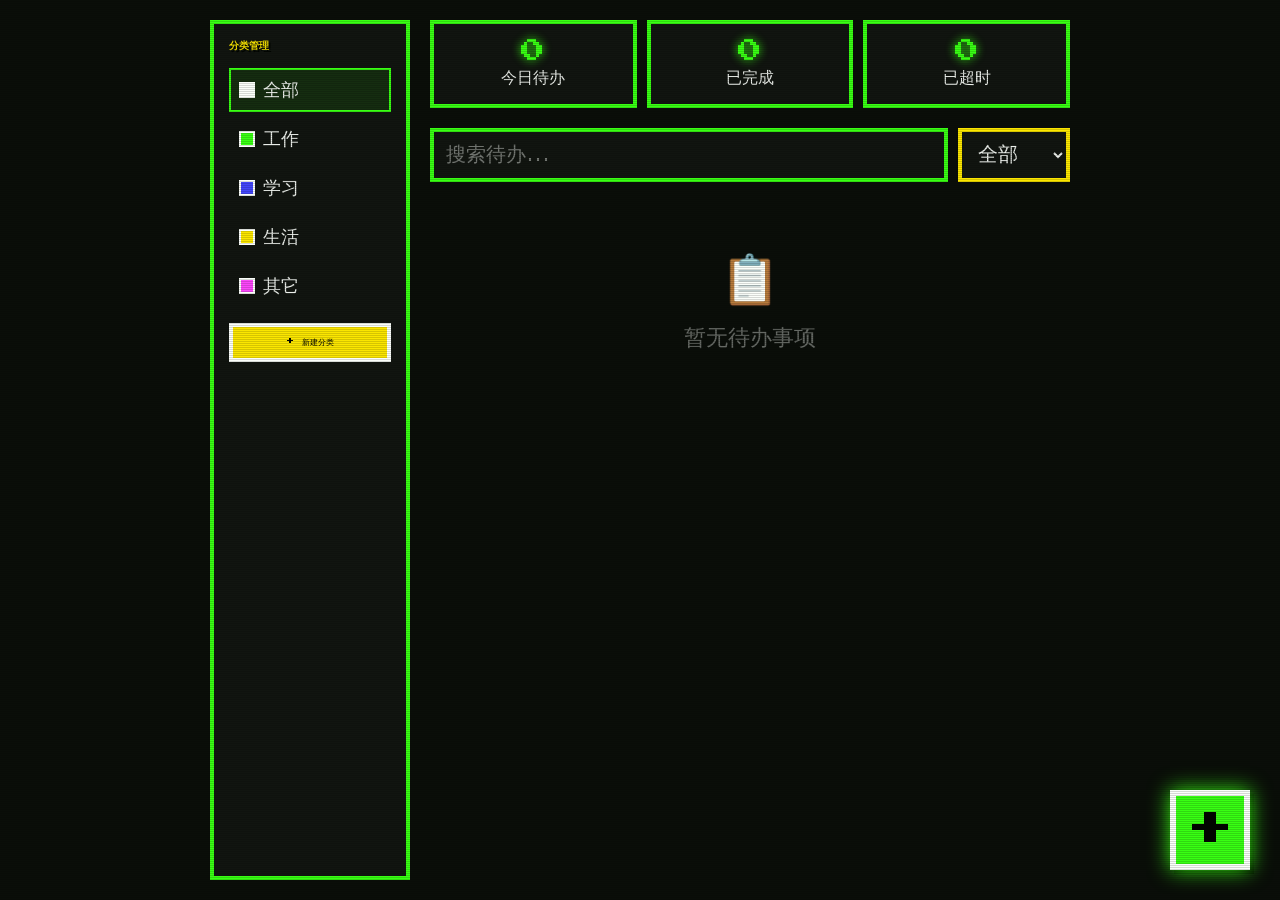
<file: index.html>
<!DOCTYPE html>
<html lang="zh-CN">
<head>
    <meta charset="UTF-8">
    <meta name="viewport" content="width=device-width, initial-scale=1.0">
    <title>像素待办清单</title>
    <link href="https://fonts.googleapis.com/css2?family=Press+Start+2P&family=VT323&display=swap" rel="stylesheet">
    <style>
        :root {
            --neon-green: #39FF14;
            --dark-black: #0a0a0a;
            --bright-yellow: #FFE600;
            --pixel-white: #f0f0f0;
            --pixel-red: #FF4444;
            --pixel-blue: #4444FF;
            --pixel-purple: #FF44FF;
            --pixel-cyan: #44FFFF;
            --pixel-orange: #FF8844;
        }

        * {
            margin: 0;
            padding: 0;
            box-sizing: border-box;
        }

        body {
            font-family: 'VT323', monospace;
            background: var(--dark-black);
            color: var(--pixel-white);
            min-height: 100vh;
            overflow-x: hidden;
            position: relative;
        }

        /* CRT Scanline Effect */
        body::before {
            content: '';
            position: fixed;
            top: 0;
            left: 0;
            width: 100%;
            height: 100%;
            background: repeating-linear-gradient(
                0deg,
                rgba(0, 0, 0, 0.15),
                rgba(0, 0, 0, 0.15) 1px,
                transparent 1px,
                transparent 2px
            );
            pointer-events: none;
            z-index: 9999;
        }

        /* CRT Flicker */
        body::after {
            content: '';
            position: fixed;
            top: 0;
            left: 0;
            width: 100%;
            height: 100%;
            background: rgba(57, 255, 20, 0.02);
            pointer-events: none;
            z-index: 9998;
            animation: flicker 0.15s infinite;
        }

        @keyframes flicker {
            0%, 100% { opacity: 1; }
            50% { opacity: 0.98; }
        }

        .container {
            max-width: 900px;
            margin: 0 auto;
            padding: 20px;
            display: grid;
            grid-template-columns: 200px 1fr;
            gap: 20px;
            min-height: 100vh;
        }

        /* Sidebar */
        .sidebar {
            background: #111;
            border: 4px solid var(--neon-green);
            padding: 15px;
            image-rendering: pixelated;
        }

        .sidebar h2 {
            font-family: 'Press Start 2P', cursive;
            font-size: 10px;
            color: var(--bright-yellow);
            margin-bottom: 15px;
            text-shadow: 2px 2px 0 #000;
        }

        .category-list {
            list-style: none;
        }

        .category-item {
            display: flex;
            align-items: center;
            padding: 8px;
            margin-bottom: 5px;
            cursor: pointer;
            border: 2px solid transparent;
            transition: all 0.1s;
        }

        .category-item:hover, .category-item.active {
            border-color: var(--neon-green);
            background: rgba(57, 255, 20, 0.1);
        }

        .category-color {
            width: 16px;
            height: 16px;
            margin-right: 8px;
            border: 2px solid #fff;
        }

        .category-name {
            flex: 1;
            font-size: 18px;
        }

        .category-delete {
            color: var(--pixel-red);
            cursor: pointer;
            font-size: 16px;
            display: none;
        }

        .category-item:hover .category-delete {
            display: block;
        }

        .add-category-btn {
            width: 100%;
            padding: 10px;
            margin-top: 10px;
            font-family: 'Press Start 2P', cursive;
            font-size: 8px;
            background: var(--bright-yellow);
            color: #000;
            border: 4px solid #fff;
            cursor: pointer;
            transition: all 0.1s;
        }

        .add-category-btn:hover {
            background: #fff;
            border-color: var(--bright-yellow);
        }

        /* Main Content */
        .main-content {
            display: flex;
            flex-direction: column;
            gap: 20px;
        }

        /* Stats Panel */
        .stats-panel {
            display: grid;
            grid-template-columns: repeat(3, 1fr);
            gap: 10px;
        }

        .stat-box {
            background: #111;
            border: 4px solid var(--neon-green);
            padding: 15px;
            text-align: center;
        }

        .stat-number {
            font-family: 'Press Start 2P', cursive;
            font-size: 24px;
            color: var(--neon-green);
            text-shadow: 0 0 10px var(--neon-green);
        }

        .stat-label {
            font-size: 16px;
            color: var(--pixel-white);
            margin-top: 5px;
        }

        /* Search & Filter */
        .search-filter {
            display: flex;
            gap: 10px;
        }

        .search-input {
            flex: 1;
            padding: 12px;
            font-family: 'VT323', monospace;
            font-size: 20px;
            background: #111;
            border: 4px solid var(--neon-green);
            color: var(--pixel-white);
            outline: none;
        }

        .search-input:focus {
            box-shadow: 0 0 15px var(--neon-green);
        }

        .filter-select {
            padding: 12px;
            font-family: 'VT323', monospace;
            font-size: 20px;
            background: #111;
            border: 4px solid var(--bright-yellow);
            color: var(--pixel-white);
            cursor: pointer;
        }

        /* Todo List */
        .todo-list {
            flex: 1;
            display: flex;
            flex-direction: column;
            gap: 10px;
        }

        .todo-item {
            background: #111;
            border: 4px solid var(--neon-green);
            padding: 15px;
            display: grid;
            grid-template-columns: 30px 1fr auto;
            gap: 15px;
            align-items: center;
            cursor: grab;
            transition: all 0.1s;
            position: relative;
        }

        .todo-item:hover {
            border-color: var(--bright-yellow);
        }

        .todo-item.dragging {
            opacity: 0.5;
            border-color: var(--bright-yellow);
        }

        .todo-item.completed {
            opacity: 0.5;
            border-color: #666;
        }

        .todo-item.completed .todo-title {
            text-decoration: line-through;
        }

        .todo-item.expired {
            border-color: var(--pixel-red);
            animation: blink 1s infinite;
        }

        @keyframes blink {
            0%, 100% { border-color: var(--pixel-red); }
            50% { border-color: transparent; }
        }

        .todo-checkbox {
            width: 24px;
            height: 24px;
            border: 4px solid var(--neon-green);
            cursor: pointer;
            display: flex;
            align-items: center;
            justify-content: center;
            font-size: 16px;
            transition: all 0.1s;
        }

        .todo-checkbox.checked {
            background: var(--neon-green);
            color: #000;
        }

        .todo-content {
            display: flex;
            flex-direction: column;
            gap: 5px;
        }

        .todo-title {
            font-size: 22px;
        }

        .todo-meta {
            display: flex;
            gap: 15px;
            font-size: 16px;
            color: #888;
        }

        .todo-priority {
            color: var(--pixel-red);
            font-weight: bold;
        }

        .todo-category {
            padding: 2px 8px;
            font-size: 14px;
        }

        .todo-due {
            color: var(--pixel-white);
        }

        .todo-due.expired {
            color: var(--pixel-red);
            animation: blink 1s infinite;
        }

        .todo-actions {
            display: flex;
            gap: 10px;
        }

        .todo-action-btn {
            padding: 8px 12px;
            font-family: 'VT323', monospace;
            font-size: 18px;
            background: #222;
            border: 2px solid #666;
            color: var(--pixel-white);
            cursor: pointer;
            transition: all 0.1s;
        }

        .todo-action-btn:hover {
            background: var(--neon-green);
            color: #000;
            border-color: #fff;
        }

        .todo-action-btn.delete:hover {
            background: var(--pixel-red);
        }

        /* Batch Actions */
        .batch-actions {
            display: none;
            gap: 10px;
            padding: 10px;
            background: #111;
            border: 4px solid var(--bright-yellow);
        }

        .batch-actions.visible {
            display: flex;
        }

        .batch-btn {
            padding: 10px 15px;
            font-family: 'VT323', monospace;
            font-size: 18px;
            background: #222;
            border: 2px solid #666;
            color: var(--pixel-white);
            cursor: pointer;
        }

        .batch-btn:hover {
            background: var(--bright-yellow);
            color: #000;
        }

        /* Big Plus Button */
        .big-plus-btn {
            position: fixed;
            bottom: 30px;
            right: 30px;
            width: 80px;
            height: 80px;
            background: var(--neon-green);
            border: 6px solid #fff;
            cursor: pointer;
            display: flex;
            align-items: center;
            justify-content: center;
            font-size: 48px;
            color: #000;
            font-family: 'Press Start 2P', cursive;
            box-shadow: 0 0 20px var(--neon-green), 4px 4px 0 #000;
            animation: pulse 2s infinite;
            z-index: 100;
        }

        .big-plus-btn:hover {
            background: #fff;
            box-shadow: 0 0 30px var(--neon-green), 4px 4px 0 #000;
        }

        @keyframes pulse {
            0%, 100% { transform: scale(1); }
            50% { transform: scale(1.05); }
        }

        /* Modal Overlay */
        .modal-overlay {
            display: none;
            position: fixed;
            top: 0;
            left: 0;
            width: 100%;
            height: 100%;
            background: rgba(0, 0, 0, 0.8);
            z-index: 1000;
            justify-content: center;
            align-items: center;
        }

        .modal-overlay.visible {
            display: flex;
        }

        /* Half Screen Modal */
        .modal {
            width: 90%;
            max-width: 500px;
            max-height: 90vh;
            background: #111;
            border: 6px solid var(--neon-green);
            padding: 25px;
            overflow-y: auto;
            box-shadow: 0 0 30px var(--neon-green);
        }

        .modal h2 {
            font-family: 'Press Start 2P', cursive;
            font-size: 14px;
            color: var(--bright-yellow);
            margin-bottom: 20px;
            text-align: center;
            text-shadow: 2px 2px 0 #000;
        }

        .form-group {
            margin-bottom: 20px;
        }

        .form-group label {
            display: block;
            font-size: 20px;
            margin-bottom: 8px;
            color: var(--neon-green);
        }

        .form-group input,
        .form-group select {
            width: 100%;
            padding: 12px;
            font-family: 'VT323', monospace;
            font-size: 20px;
            background: #222;
            border: 4px solid #444;
            color: var(--pixel-white);
            outline: none;
        }

        .form-group input:focus,
        .form-group select:focus {
            border-color: var(--neon-green);
            box-shadow: 0 0 10px var(--neon-green);
        }

        .form-group input[type="datetime-local"] {
            color-scheme: dark;
        }

        .priority-options {
            display: flex;
            gap: 15px;
        }

        .priority-option {
            flex: 1;
            padding: 12px;
            text-align: center;
            border: 4px solid #444;
            cursor: pointer;
            transition: all 0.1s;
        }

        .priority-option.selected {
            border-color: var(--neon-green);
            background: rgba(57, 255, 20, 0.2);
        }

        .priority-option.important.selected {
            border-color: var(--pixel-red);
            background: rgba(255, 68, 68, 0.2);
        }

        .category-options {
            display: flex;
            flex-wrap: wrap;
            gap: 10px;
        }

        .category-option {
            padding: 8px 15px;
            border: 4px solid #444;
            cursor: pointer;
            transition: all 0.1s;
        }

        .category-option.selected {
            border-color: #fff;
        }

        .form-actions {
            display: flex;
            gap: 15px;
            margin-top: 25px;
        }

        .form-btn {
            flex: 1;
            padding: 15px;
            font-family: 'Press Start 2P', cursive;
            font-size: 10px;
            border: 4px solid #fff;
            cursor: pointer;
            transition: all 0.1s;
        }

        .form-btn.submit {
            background: var(--neon-green);
            color: #000;
        }

        .form-btn.submit:hover {
            box-shadow: 0 0 15px var(--neon-green);
        }

        .form-btn.cancel {
            background: #444;
            color: var(--pixel-white);
        }

        .form-btn.cancel:hover {
            background: var(--pixel-red);
        }

        /* New Category Input */
        .new-category-input {
            display: none;
            margin-top: 10px;
        }

        .new-category-input.visible {
            display: flex;
            gap: 10px;
        }

        .new-category-input input {
            flex: 1;
            padding: 8px;
            font-family: 'VT323', monospace;
            font-size: 18px;
            background: #222;
            border: 4px solid var(--neon-green);
            color: var(--pixel-white);
        }

        .new-category-input button {
            padding: 8px 15px;
            font-family: 'VT323', monospace;
            font-size: 18px;
            background: var(--neon-green);
            border: 2px solid #fff;
            color: #000;
            cursor: pointer;
        }

        /* Color Picker for Category */
        .color-picker {
            display: flex;
            gap: 8px;
            margin-top: 10px;
        }

        .color-option {
            width: 30px;
            height: 30px;
            border: 3px solid #444;
            cursor: pointer;
        }

        .color-option.selected {
            border-color: #fff;
            transform: scale(1.1);
        }

        /* Empty State */
        .empty-state {
            text-align: center;
            padding: 50px;
            color: #666;
        }

        .empty-state span {
            font-size: 48px;
            display: block;
            margin-bottom: 15px;
        }

        .empty-state p {
            font-size: 22px;
        }

        /* Responsive */
        @media (max-width: 768px) {
            .container {
                grid-template-columns: 1fr;
            }

            .sidebar {
                order: -1;
            }

            .stats-panel {
                grid-template-columns: 1fr;
            }

            .big-plus-btn {
                bottom: 20px;
                right: 20px;
                width: 60px;
                height: 60px;
                font-size: 36px;
            }
        }

        /* Custom scrollbar */
        ::-webkit-scrollbar {
            width: 12px;
        }

        ::-webkit-scrollbar-track {
            background: #111;
        }

        ::-webkit-scrollbar-thumb {
            background: var(--neon-green);
            border: 2px solid #111;
        }
    </style>
</head>
<body>
    <div class="container">
        <!-- Sidebar - Category Manager -->
        <div class="sidebar">
            <h2>分类管理</h2>
            <ul class="category-list" id="categoryList"></ul>
            <button class="add-category-btn" id="addCategoryBtn">+ 新建分类</button>
        </div>

        <!-- Main Content -->
        <div class="main-content">
            <!-- Stats Panel -->
            <div class="stats-panel">
                <div class="stat-box">
                    <div class="stat-number" id="todayCount">0</div>
                    <div class="stat-label">今日待办</div>
                </div>
                <div class="stat-box">
                    <div class="stat-number" id="completedCount">0</div>
                    <div class="stat-label">已完成</div>
                </div>
                <div class="stat-box">
                    <div class="stat-number" id="expiredCount">0</div>
                    <div class="stat-label">已超时</div>
                </div>
            </div>

            <!-- Search & Filter -->
            <div class="search-filter">
                <input type="text" class="search-input" id="searchInput" placeholder="搜索待办...">
                <select class="filter-select" id="statusFilter">
                    <option value="all">全部</option>
                    <option value="pending">进行中</option>
                    <option value="completed">已完成</option>
                </select>
            </div>

            <!-- Batch Actions -->
            <div class="batch-actions" id="batchActions">
                <button class="batch-btn" id="batchComplete">批量完成</button>
                <button class="batch-btn" id="batchDelete">批量删除</button>
                <button class="batch-btn" id="cancelBatch">取消选择</button>
            </div>

            <!-- Todo List -->
            <div class="todo-list" id="todoList"></div>
        </div>
    </div>

    <!-- Big Plus Button -->
    <button class="big-plus-btn" id="bigPlusBtn">+</button>

    <!-- Add/Edit Todo Modal -->
    <div class="modal-overlay" id="todoModal">
        <div class="modal">
            <h2 id="modalTitle">添加待办</h2>
            <form id="todoForm">
                <input type="hidden" id="todoId">
                <div class="form-group">
                    <label>标题</label>
                    <input type="text" id="todoTitle" placeholder="输入待办标题..." required>
                </div>
                <div class="form-group">
                    <label>分类</label>
                    <div class="category-options" id="categoryOptions"></div>
                    <div class="new-category-input" id="newCategoryInput">
                        <input type="text" id="newCategoryName" placeholder="新分类名称">
                        <div class="color-picker" id="colorPicker">
                            <div class="color-option" style="background: #39FF14;" data-color="#39FF14"></div>
                            <div class="color-option" style="background: #FFE600;" data-color="#FFE600"></div>
                            <div class="color-option" style="background: #FF4444;" data-color="#FF4444"></div>
                            <div class="color-option" style="background: #4444FF;" data-color="#4444FF"></div>
                            <div class="color-option" style="background: #FF44FF;" data-color="#FF44FF"></div>
                            <div class="color-option" style="background: #44FFFF;" data-color="#44FFFF"></div>
                            <div class="color-option" style="background: #FF8844;" data-color="#FF8844"></div>
                        </div>
                        <button type="button" id="confirmNewCategory">确认</button>
                    </div>
                </div>
                <div class="form-group">
                    <label>优先级</label>
                    <div class="priority-options">
                        <div class="priority-option" data-priority="normal">普通</div>
                        <div class="priority-option important" data-priority="important">重要</div>
                    </div>
                </div>
                <div class="form-group">
                    <label>截止时间</label>
                    <input type="datetime-local" id="todoDueDate">
                </div>
                <div class="form-actions">
                    <button type="button" class="form-btn cancel" id="cancelBtn">取消</button>
                    <button type="submit" class="form-btn submit" id="submitBtn">确认</button>
                </div>
            </form>
        </div>
    </div>

    <script>
        // State
        let todos = JSON.parse(localStorage.getItem('todos')) || [];
        let categories = JSON.parse(localStorage.getItem('categories')) || [
            { id: 1, name: '工作', color: '#39FF14' },
            { id: 2, name: '学习', color: '#4444FF' },
            { id: 3, name: '生活', color: '#FFE600' },
            { id: 4, name: '其它', color: '#FF44FF' }
        ];
        let activeCategory = 'all';
        let selectedPriority = 'normal';
        let selectedCategory = null;
        let selectedColor = '#39FF14';
        let batchMode = false;
        let selectedTodos = new Set();
        let draggedItem = null;

        // DOM Elements
        const categoryList = document.getElementById('categoryList');
        const todoList = document.getElementById('todoList');
        const todoModal = document.getElementById('todoModal');
        const todoForm = document.getElementById('todoForm');
        const searchInput = document.getElementById('searchInput');
        const statusFilter = document.getElementById('statusFilter');
        const batchActions = document.getElementById('batchActions');
        const addCategoryBtn = document.getElementById('addCategoryBtn');
        const newCategoryInput = document.getElementById('newCategoryInput');

        // Initialize
        function init() {
            renderCategories();
            renderTodos();
            updateStats();
            setupEventListeners();
        }

        // Save to localStorage
        function saveData() {
            localStorage.setItem('todos', JSON.stringify(todos));
            localStorage.setItem('categories', JSON.stringify(categories));
        }

        // Render Categories
        function renderCategories() {
            categoryList.innerHTML = `
                <li class="category-item ${activeCategory === 'all' ? 'active' : ''}" data-category="all">
                    <div class="category-color" style="background: #fff;"></div>
                    <span class="category-name">全部</span>
                </li>
            `;
            categories.forEach(cat => {
                const item = document.createElement('li');
                item.className = `category-item ${activeCategory === cat.id ? 'active' : ''}`;
                item.dataset.category = cat.id;
                item.innerHTML = `
                    <div class="category-color" style="background: ${cat.color};"></div>
                    <span class="category-name">${cat.name}</span>
                    <span class="category-delete" data-id="${cat.id}">×</span>
                `;
                categoryList.appendChild(item);
            });
        }

        // Render Todos
        function renderTodos() {
            const searchTerm = searchInput.value.toLowerCase();
            const status = statusFilter.value;

            let filtered = todos.filter(todo => {
                const matchCategory = activeCategory === 'all' || todo.categoryId == activeCategory;
                const matchSearch = todo.title.toLowerCase().includes(searchTerm);
                const matchStatus = status === 'all' || 
                    (status === 'pending' && !todo.completed) ||
                    (status === 'completed' && todo.completed);
                return matchCategory && matchSearch && matchStatus;
            });

            // Sort by order
            filtered.sort((a, b) => a.order - b.order);

            if (filtered.length === 0) {
                todoList.innerHTML = `
                    <div class="empty-state">
                        <span>📋</span>
                        <p>暂无待办事项</p>
                    </div>
                `;
                return;
            }

            todoList.innerHTML = '';
            filtered.forEach(todo => {
                const category = categories.find(c => c.id == todo.categoryId);
                const isExpired = todo.dueDate && new Date(todo.dueDate) < new Date() && !todo.completed;
                const item = document.createElement('div');
                item.className = `todo-item ${todo.completed ? 'completed' : ''} ${isExpired ? 'expired' : ''}`;
                item.draggable = true;
                item.dataset.id = todo.id;

                const dueDateStr = todo.dueDate ? formatDate(todo.dueDate) : '';

                item.innerHTML = `
                    <div class="todo-checkbox ${todo.completed ? 'checked' : ''}" data-id="${todo.id}">
                        ${todo.completed ? '✓' : ''}
                    </div>
                    <div class="todo-content">
                        <div class="todo-title">${todo.title}</div>
                        <div class="todo-meta">
                            ${category ? `<span class="todo-category" style="background: ${category.color}; color: #000;">${category.name}</span>` : ''}
                            ${todo.priority === 'important' ? '<span class="todo-priority">⚠ 重要</span>' : ''}
                            ${dueDateStr ? `<span class="todo-due ${isExpired ? 'expired' : ''}">📅 ${dueDateStr}</span>` : ''}
                        </div>
                    </div>
                    <div class="todo-actions">
                        <button class="todo-action-btn edit" data-id="${todo.id}">✎</button>
                        <button class="todo-action-btn delete" data-id="${todo.id}">🗑</button>
                    </div>
                `;

                // Checkbox click
                item.querySelector('.todo-checkbox').addEventListener('click', (e) => {
                    if (batchMode) {
                        toggleTodoSelection(todo.id);
                    } else {
                        toggleTodoComplete(todo.id);
                    }
                });

                // Edit click
                item.querySelector('.edit').addEventListener('click', () => editTodo(todo.id));

                // Delete click
                item.querySelector('.delete').addEventListener('click', () => deleteTodo(todo.id));

                // Drag events
                item.addEventListener('dragstart', handleDragStart);
                item.addEventListener('dragend', handleDragEnd);
                item.addEventListener('dragover', handleDragOver);
                item.addEventListener('drop', handleDrop);

                todoList.appendChild(item);
            });
        }

        // Format Date
        function formatDate(dateStr) {
            const date = new Date(dateStr);
            const now = new Date();
            const isToday = date.toDateString() === now.toDateString();
            
            const time = date.toLocaleTimeString('zh-CN', { hour: '2-digit', minute: '2-digit' });
            
            if (isToday) {
                return `今天 ${time}`;
            }
            
            return `${date.getMonth() + 1}/${date.getDate()} ${time}`;
        }

        // Update Stats
        function updateStats() {
            const now = new Date();
            const today = new Date(now.getFullYear(), now.getMonth(), now.getDate());
            
            const todayTodos = todos.filter(t => {
                if (!t.dueDate) return false;
                const due = new Date(t.dueDate);
                return due >= today && due < new Date(today.getTime() + 86400000) && !t.completed;
            }).length;

            const completedTodos = todos.filter(t => t.completed).length;

            const expiredTodos = todos.filter(t => {
                if (!t.dueDate || t.completed) return false;
                return new Date(t.dueDate) < now;
            }).length;

            document.getElementById('todayCount').textContent = todayTodos;
            document.getElementById('completedCount').textContent = completedTodos;
            document.getElementById('expiredCount').textContent = expiredTodos;
        }

        // Todo Operations
        function addTodo(todo) {
            todo.id = Date.now();
            todo.order = todos.length;
            todos.push(todo);
            saveData();
            renderTodos();
            updateStats();
        }

        function editTodo(id) {
            const todo = todos.find(t => t.id === id);
            if (!todo) return;

            document.getElementById('modalTitle').textContent = '编辑待办';
            document.getElementById('todoId').value = todo.id;
            document.getElementById('todoTitle').value = todo.title;
            document.getElementById('todoDueDate').value = todo.dueDate || '';
            
            selectedPriority = todo.priority;
            document.querySelectorAll('.priority-option').forEach(opt => {
                opt.classList.toggle('selected', opt.dataset.priority === todo.priority);
            });

            selectedCategory = todo.categoryId;
            document.querySelectorAll('.category-option').forEach(opt => {
                opt.classList.toggle('selected', opt.dataset.category == todo.categoryId);
            });

            todoModal.classList.add('visible');
        }

        function updateTodo(id, updates) {
            const index = todos.findIndex(t => t.id === id);
            if (index !== -1) {
                todos[index] = { ...todos[index], ...updates };
                saveData();
                renderTodos();
                updateStats();
            }
        }

        function deleteTodo(id) {
            todos = todos.filter(t => t.id !== id);
            saveData();
            renderTodos();
            updateStats();
        }

        function toggleTodoComplete(id) {
            const todo = todos.find(t => t.id === id);
            if (todo) {
                todo.completed = !todo.completed;
                saveData();
                renderTodos();
                updateStats();
            }
        }

        // Batch Operations
        function toggleBatchMode() {
            batchMode = !batchMode;
            batchActions.classList.toggle('visible', batchMode);
            selectedTodos.clear();
            document.querySelectorAll('.todo-checkbox').forEach(cb => {
                cb.style.opacity = batchMode ? '0.5' : '1';
            });
        }

        function toggleTodoSelection(id) {
            if (selectedTodos.has(id)) {
                selectedTodos.delete(id);
            } else {
                selectedTodos.add(id);
            }
            
            const cb = document.querySelector(`.todo-checkbox[data-id="${id}"]`);
            if (cb) {
                cb.style.background = selectedTodos.has(id) ? 'var(--bright-yellow)' : '';
            }
        }

        function batchComplete() {
            selectedTodos.forEach(id => {
                const todo = todos.find(t => t.id === id);
                if (todo) todo.completed = true;
            });
            saveData();
            toggleBatchMode();
            renderTodos();
            updateStats();
        }

        function batchDelete() {
            todos = todos.filter(t => !selectedTodos.has(t.id));
            saveData();
            toggleBatchMode();
            renderTodos();
            updateStats();
        }

        // Category Operations
        function addCategory(name, color) {
            const newCat = {
                id: Date.now(),
                name,
                color
            };
            categories.push(newCat);
            saveData();
            renderCategories();
        }

        function deleteCategory(id) {
            categories = categories.filter(c => c.id !== id);
            todos = todos.filter(t => t.categoryId != id);
            saveData();
            renderCategories();
            renderTodos();
            updateStats();
        }

        // Drag & Drop
        function handleDragStart(e) {
            draggedItem = e.target;
            e.target.classList.add('dragging');
            e.dataTransfer.effectAllowed = 'move';
        }

        function handleDragEnd(e) {
            e.target.classList.remove('dragging');
            draggedItem = null;
        }

        function handleDragOver(e) {
            e.preventDefault();
            e.dataTransfer.dropEffect = 'move';
        }

        function handleDrop(e) {
            e.preventDefault();
            if (!draggedItem) return;

            const targetId = parseInt(e.target.closest('.todo-item')?.dataset.id);
            if (!targetId || targetId === parseInt(draggedItem.dataset.id)) return;

            const draggedId = parseInt(draggedItem.dataset.id);
            const draggedIndex = todos.findIndex(t => t.id === draggedId);
            const targetIndex = todos.findIndex(t => t.id === targetId);

            const [removed] = todos.splice(draggedIndex, 1);
            todos.splice(targetIndex, 0, removed);

            // Update order
            todos.forEach((t, i) => t.order = i);
            
            saveData();
            renderTodos();
        }

        // Event Listeners
        function setupEventListeners() {
            // Big Plus Button
            document.getElementById('bigPlusBtn').addEventListener('click', () => {
                document.getElementById('modalTitle').textContent = '添加待办';
                document.getElementById('todoId').value = '';
                document.getElementById('todoTitle').value = '';
                document.getElementById('todoDueDate').value = '';
                selectedPriority = 'normal';
                selectedCategory = categories[0]?.id || null;
                
                document.querySelectorAll('.priority-option').forEach(opt => {
                    opt.classList.toggle('selected', opt.dataset.priority === 'normal');
                });
                
                todoModal.classList.add('visible');
                renderCategoryOptions();
            });

            // Modal Close
            document.getElementById('cancelBtn').addEventListener('click', () => {
                todoModal.classList.remove('visible');
            });

            todoModal.addEventListener('click', (e) => {
                if (e.target === todoModal) {
                    todoModal.classList.remove('visible');
                }
            });

            // Form Submit
            todoForm.addEventListener('submit', (e) => {
                e.preventDefault();
                
                const todoId = document.getElementById('todoId').value;
                const title = document.getElementById('todoTitle').value;
                const dueDate = document.getElementById('todoDueDate').value;

                if (!title.trim()) return;

                const todoData = {
                    title: title.trim(),
                    categoryId: selectedCategory || categories[0]?.id,
                    priority: selectedPriority,
                    dueDate: dueDate || null,
                    completed: false
                };

                if (todoId) {
                    updateTodo(parseInt(todoId), todoData);
                } else {
                    addTodo(todoData);
                }

                todoModal.classList.remove('visible');
            });

            // Priority Selection
            document.querySelectorAll('.priority-option').forEach(opt => {
                opt.addEventListener('click', () => {
                    selectedPriority = opt.dataset.priority;
                    document.querySelectorAll('.priority-option').forEach(o => o.classList.remove('selected'));
                    opt.classList.add('selected');
                });
            });

            // Category Click
            document.addEventListener('click', (e) => {
                if (e.target.closest('.category-item') && !e.target.closest('.category-delete')) {
                    const cat = e.target.closest('.category-item').dataset.category;
                    activeCategory = cat;
                    renderCategories();
                    renderTodos();
                }

                if (e.target.closest('.category-delete')) {
                    const id = parseInt(e.target.closest('.category-delete').dataset.id);
                    if (confirm('删除此分类？')) {
                        deleteCategory(id);
                    }
                }
            });

            // Search & Filter
            searchInput.addEventListener('input', renderTodos);
            statusFilter.addEventListener('change', renderTodos);

            // Add Category Button
            addCategoryBtn.addEventListener('click', () => {
                newCategoryInput.classList.toggle('visible');
            });

            // Color Selection
            document.querySelectorAll('.color-option').forEach(opt => {
                opt.addEventListener('click', () => {
                    document.querySelectorAll('.color-option').forEach(o => o.classList.remove('selected'));
                    opt.classList.add('selected');
                    selectedColor = opt.dataset.color;
                });
            });

            // Confirm New Category
            document.getElementById('confirmNewCategory').addEventListener('click', () => {
                const name = document.getElementById('newCategoryName').value.trim();
                if (name) {
                    addCategory(name, selectedColor);
                    document.getElementById('newCategoryName').value = '';
                    newCategoryInput.classList.remove('visible');
                }
            });

            // Batch Actions
            document.getElementById('batchComplete').addEventListener('click', batchComplete);
            document.getElementById('batchDelete').addEventListener('click', batchDelete);
            document.getElementById('cancelBatch').addEventListener('click', toggleBatchMode);

            // Long press to enter batch mode
            let pressTimer;
            todoList.addEventListener('mousedown', (e) => {
                if (e.target.classList.contains('todo-checkbox')) return;
                pressTimer = setTimeout(() => {
                    toggleBatchMode();
                }, 500);
            });
            todoList.addEventListener('mouseup', () => clearTimeout(pressTimer));
        }

        // Render Category Options in Modal
        function renderCategoryOptions() {
            const container = document.getElementById('categoryOptions');
            container.innerHTML = categories.map(cat => `
                <div class="category-option ${selectedCategory == cat.id ? 'selected' : ''}" 
                     data-category="${cat.id}" 
                     style="border-color: ${cat.color}; background: ${selectedCategory == cat.id ? cat.color + '40' : 'transparent'};">
                    <span style="color: ${cat.color};">■</span> ${cat.name}
                </div>
            `).join('');

            container.querySelectorAll('.category-option').forEach(opt => {
                opt.addEventListener('click', () => {
                    selectedCategory = parseInt(opt.dataset.category);
                    renderCategoryOptions();
                });
            });
        }

        // Initial render
        renderCategoryOptions();
        init();
    </script>
</body>
</html>
</file>
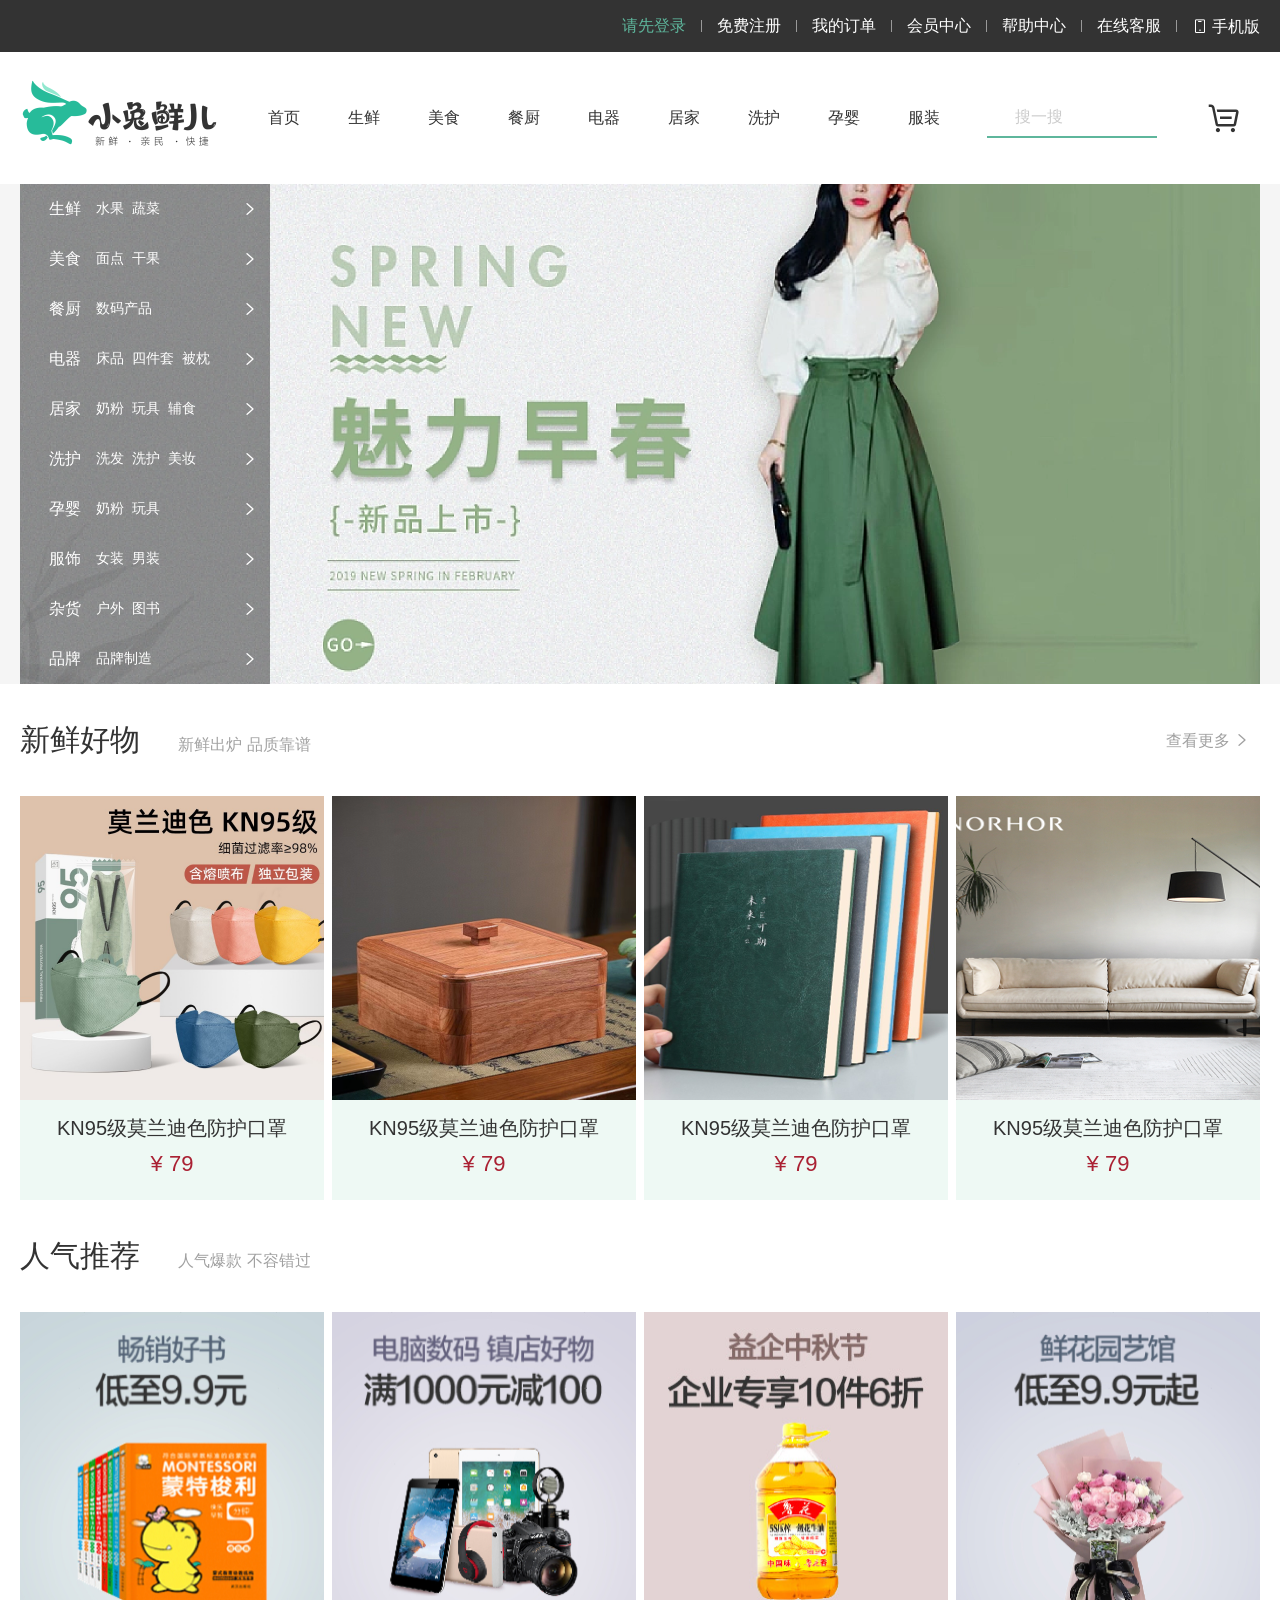
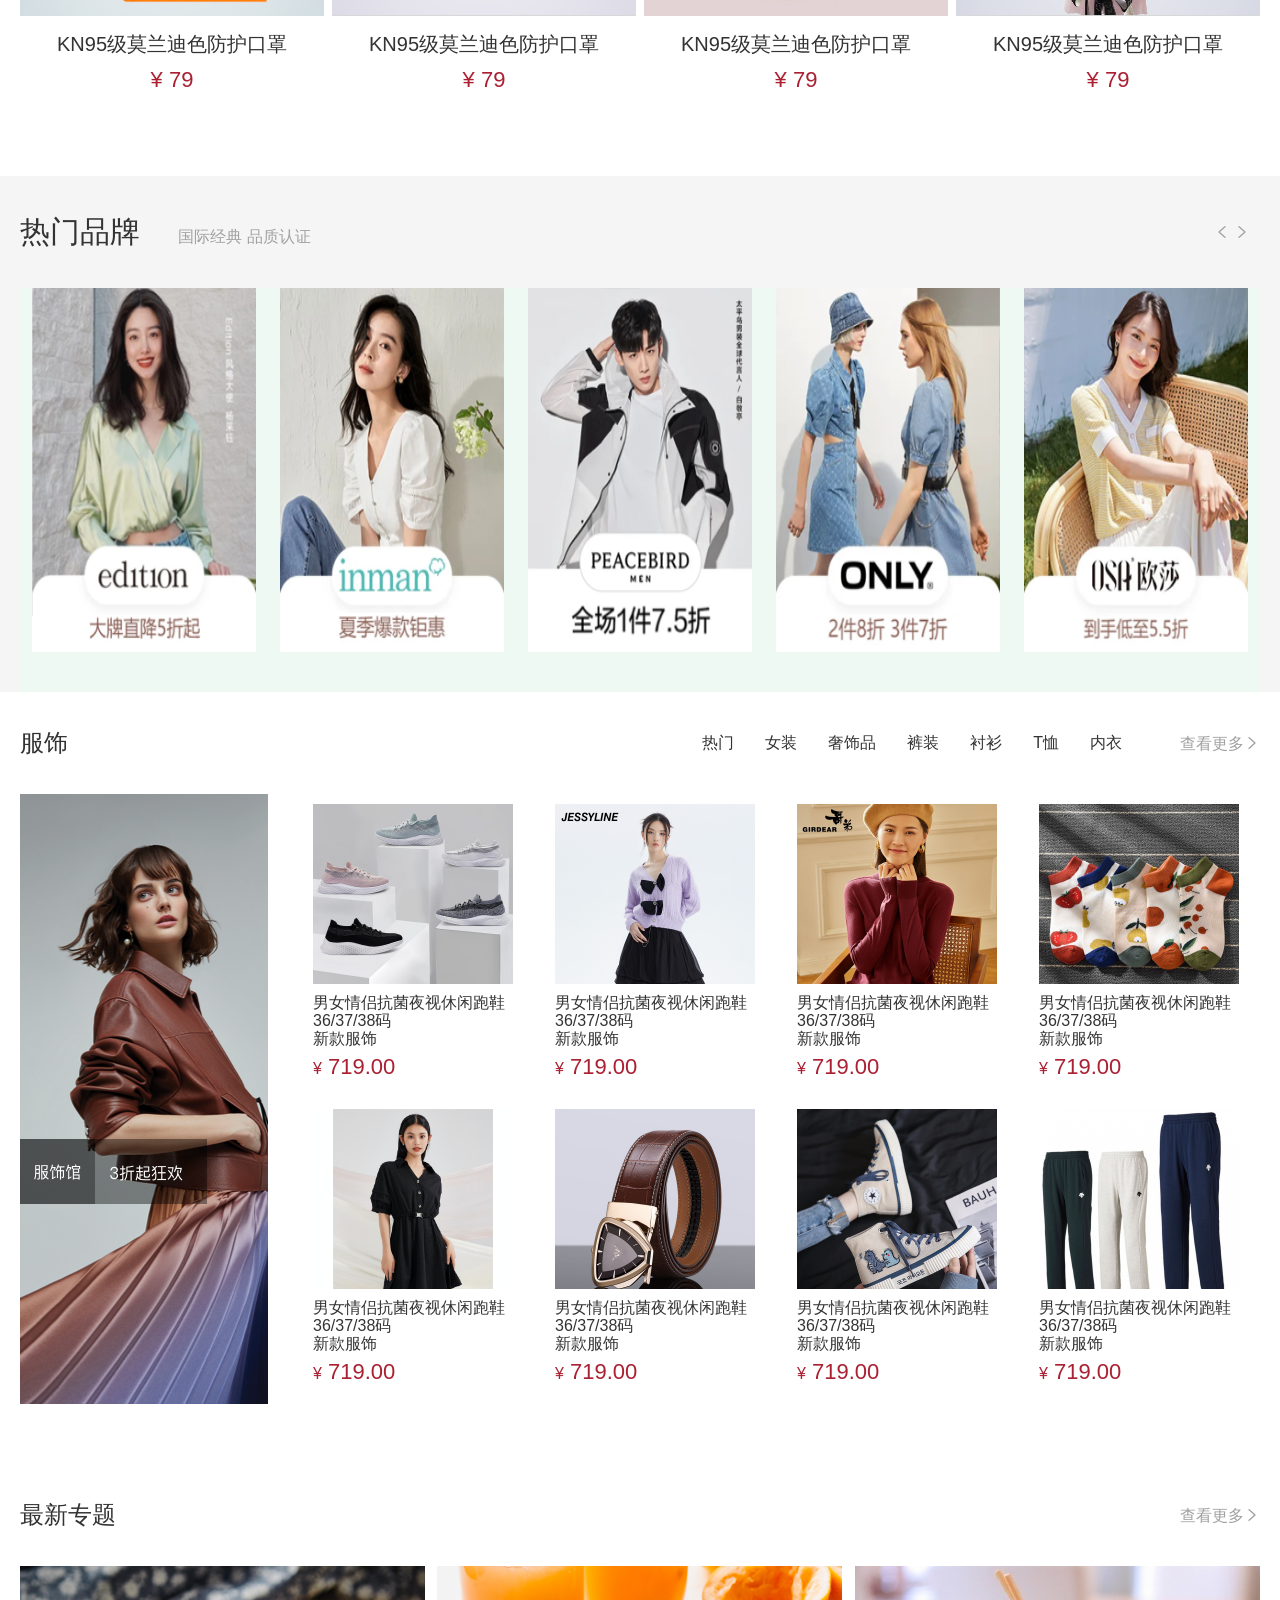
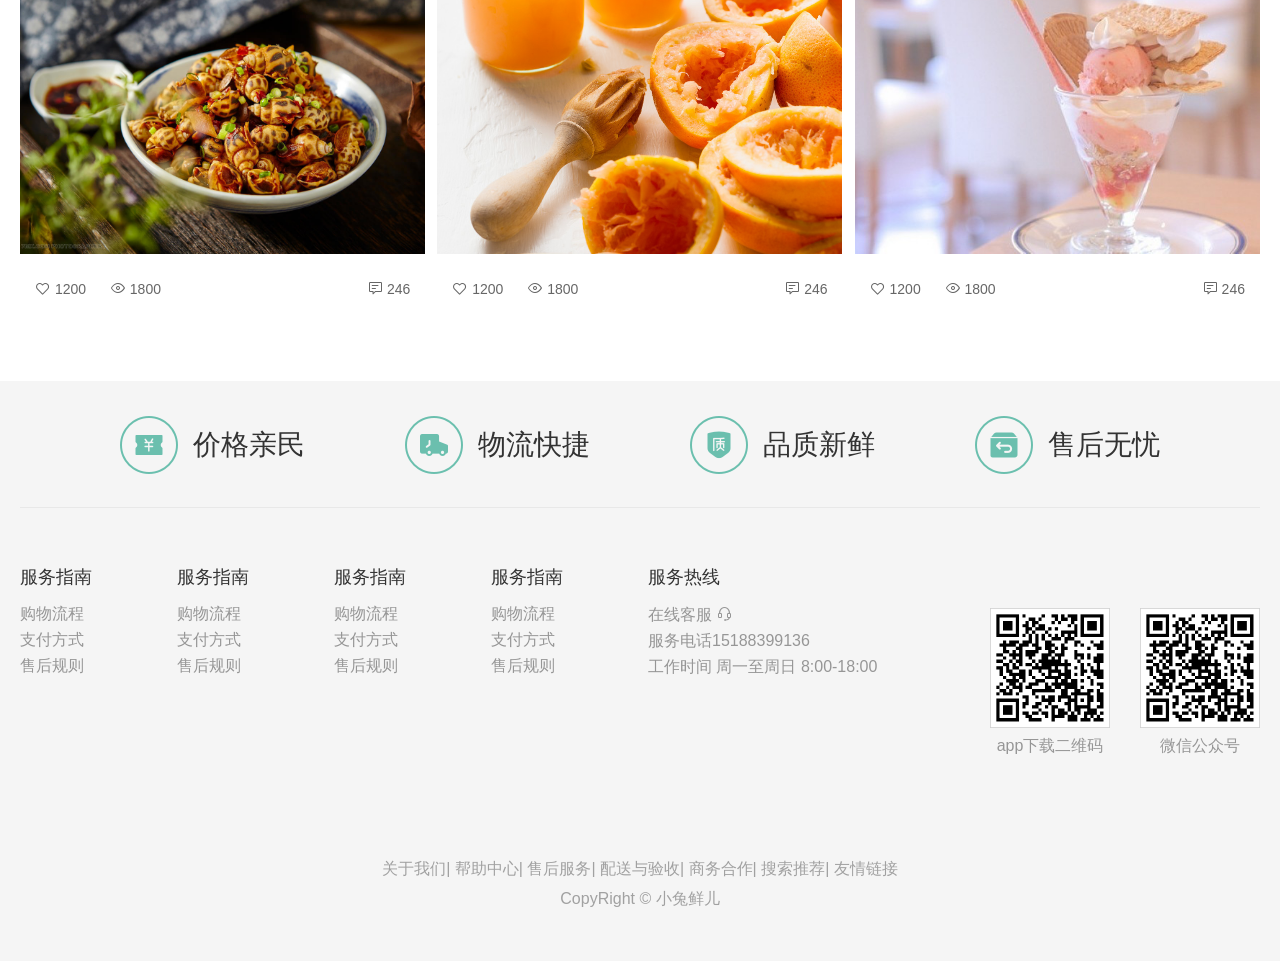
<file: 16-小兔鲜首页项目/index.html>
<!DOCTYPE html>
<html lang="en">
<head>
  <meta charset="UTF-8">
  <meta name="viewport" content="width=device-width, initial-scale=1.0">
  <title>小兔鲜-首页</title>
</head>
  <!-- 引入页面图标 -->
    <link rel="icon" href="favicon.ico" type="image/x-icon">
  <!-- 引入字体图标，一定在自己的css文件之前引入 -->
    <link rel="stylesheet" href="./iconfont/iconfont.css">
  <!-- 引入css文件 -->
    <!-- 先引入基础样式 -->
    <link rel="stylesheet" href="./css/base.css">
    <!-- 再引入公共样式 -->
    <link rel="stylesheet" href="./css/common.css">
    <!-- 最后引入首页样式 -->
    <link rel="stylesheet" href="./css/index.css">

<body>
  <!-- 1.网页的头部 -->
  <!-- 1.1快捷导航部分 -->
  <div class="shortcut">
    <div class="w">
      <ul>
        <li><a href="#">请先登录</a></li>
        <li class="line"></li>
        <li><a href="#">免费注册</a></li>
        <li class="line"></li>
        <li><a href="#">我的订单</a></li>
        <li class="line"></li>
        <li><a href="#">会员中心</a></li>
        <li class="line"></li>
        <li><a href="#">帮助中心</a></li>
        <li class="line"></li>
        <li><a href="#">在线客服</a></li>
        <li class="line"></li>
        <li>
          <a href="#"> <i class="iconfont icon-mobile-phone"></i>手机版</a>
        </li>
      </ul>
    </div>
  </div>
  <!-- 1.2header部分制作 -->
   <header class="header w">
    <div class="logo">
      <h1>
        <a href="index.html" title="小兔鲜儿">小兔鲜儿</a>
      </h1>
    </div>
    <ul class="nav">
      <li><a href="">首页</a></li>
      <li><a href="">生鲜</a></li>
      <li><a href="">美食</a></li>
      <li><a href="">餐厨</a></li>
      <li><a href="">电器</a></li>
      <li><a href="">居家</a></li>
      <li><a href="">洗护</a></li>
      <li><a href="">孕婴</a></li>
      <li><a href="">服装</a></li>
    </ul>
    <div class="search">
      <input type="text" placeholder="搜一搜">
    </div>
    <div class="car">
      <i class="iconfont icon-cart-full"></i>
    </div>
   </header>

  <!-- 首页主体部分 -->
  <!-- entry部分制作 -->
  <div class="entry">
    <div class="w">
      <div class="category">
        <ul class="nav-category">
          <li>
            <p>
              <a href="#">生鲜</a>
              <a href="#">水果</a>
              <a href="#">蔬菜</a>
            </p>
            <i class="iconfont icon-arrow-right-bold"></i>
          </li>
          <li>
            <p>
              <a href="#">美食</a>
              <a href="#">面点</a>
              <a href="#">干果</a>
            </p>
            <i class="iconfont icon-arrow-right-bold"></i>
          </li>
          <li>
            <p>
              <a href="#">餐厨</a>
              <a href="#">数码产品</a>
            </p>
            <i class="iconfont icon-arrow-right-bold"></i>
          </li>
          <li>
            <p>
              <a href="#">电器</a>
              <a href="#">床品</a>
              <a href="#">四件套</a>
              <a href="#">被枕</a>
            </p>
            <i class="iconfont icon-arrow-right-bold"></i>
          </li>
          <li>
            <p>
              <a href="#">居家</a>
              <a href="#">奶粉</a>
              <a href="#">玩具</a>
              <a href="#">辅食</a>
            </p>
            <i class="iconfont icon-arrow-right-bold"></i>
          </li>
          <li>
            <p>
              <a href="#">洗护</a>
              <a href="#">洗发</a>
              <a href="#">洗护</a>
              <a href="#">美妆</a>
            </p>
            <i class="iconfont icon-arrow-right-bold"></i>
          </li>
          <li>
            <p>
              <a href="#">孕婴</a>
              <a href="#">奶粉</a>
              <a href="#">玩具</a>
            </p>
            <i class="iconfont icon-arrow-right-bold"></i>
          </li>
          <li>
            <p>
              <a href="#">服饰</a>
              <a href="#">女装</a>
              <a href="#">男装</a>
            </p>
            <i class="iconfont icon-arrow-right-bold"></i>
          </li>
          <li>
            <p>
              <a href="#">杂货</a>
              <a href="#">户外</a>
              <a href="#">图书</a>
            </p>
            <i class="iconfont icon-arrow-right-bold"></i>
          </li>
          <li>
            <p>
              <a href="#">品牌</a>
              <a href="#">品牌制造</a>
            </p>
            <i class="iconfont icon-arrow-right-bold"></i>
          </li> 
        </ul>
      </div>
    </div>
  </div>
  
  <!-- 新鲜好物模块 -->
  <div class="w fresh">
    <div class="box-hd">
      <div class="box-hd-left">
        <h2>新鲜好物
           <small>新鲜出炉 品质靠谱</small>
        </h2>
      </div>
      <div class="box-hd-right">
        <a href="#">查看更多</a>
        <i class="iconfont icon-arrow-right-bold"></i>
      </div>
    </div>
    <div class="box-bd">
      <ul>
        <li>
          <a href="">
            <img src="./uploads/goods1.png" alt="">
            <h3 class="title ellipsis">KN95级莫兰迪色防护口罩</h3> 
            <p class="price">¥ 79</p>
          </a>
        </li>
        <li>
          <a href="">
            <img src="./uploads/goods2.png" alt="">
            <h3 class="title ellipsis">KN95级莫兰迪色防护口罩</h3>
            <p class="price">¥ 79</p>
          </a>
        </li>
        <li>
          <a href="">
            <img src="./uploads/goods3.png" alt="">
            <h3 class="title ellipsis">KN95级莫兰迪色防护口罩</h3>
            <p class="price">¥ 79</p>
          </a>
        </li>
        <li>
          <a href="">
            <img src="./uploads/goods4.png" alt="">
            <h3 class="title ellipsis">KN95级莫兰迪色防护口罩</h3>
            <p class="price">¥ 79</p>
          </a>
        </li>
      </ul>
    </div>
  </div>
  <!-- 人气推荐模块 -->
  <div class="w hot">
    <div class="box-hd">
      <div class="box-hd-left">
        <h2>人气推荐
           <small>人气爆款 不容错过</small>
        </h2>
      </div>
    </div>
    <div class="box-bd">
      <ul>
        <li>
          <a href="">
            <img src="./uploads/recommend1.png" alt="">
            <h3 class="title ellipsis">KN95级莫兰迪色防护口罩</h3>
            <p class="price">¥ 79</p>
          </a>
        </li>
        <li>
          <a href="">
            <img src="./uploads/recommend2.png" alt="">
            <h3 class="title ellipsis">KN95级莫兰迪色防护口罩</h3>
            <p class="price">¥ 79</p>
          </a>
        </li>
        <li>
          <a href="">
            <img src="./uploads/recommend3.png" alt="">
            <h3 class="title ellipsis">KN95级莫兰迪色防护口罩</h3>
            <p class="price">¥ 79</p>
          </a>
        </li>
        <li>
          <a href="">
            <img src="./uploads/recommend4.png" alt="">
            <h3 class="title ellipsis">KN95级莫兰迪色防护口罩</h3>
            <p class="price">¥ 79</p>
          </a>
        </li>
      </ul>
    </div>
  </div>
  <!-- 热门品牌模块 -->
  <div class="dapai">
    <div class="w">
    <div class="box-hd">
      <div class="box-hd-left">
        <h2>热门品牌
           <small>国际经典 品质认证</small>
        </h2>
      </div>
      <div class="box-hd-right">
        <i class="iconfont icon-arrow-left-bold"></i>
        <i class="iconfont icon-arrow-right-bold"></i>
      </div>
    </div>
    <div class="box-bd">
      <ul>
        <li>
          <a href="">
            <img src="./uploads/hot1.png" alt="">
            
          </a>
        </li>
        <li>
          <a href="">
            <img src="./uploads/hot2.png" alt="">
            
          </a>
        </li>
        <li>
          <a href="">
            <img src="./uploads/hot3.png" alt="">
          </a>
        </li>
        <li>
          <a href="">
            <img src="./uploads/hot4.png" alt="">
          </a>
        </li>
        <li>
          <a href="">
            <img src="./uploads/hot5.png" alt="">
          </a>
        </li>
      </ul>
    </div>
  </div>
  </div>

  <!-- 服饰模块制作 -->
  <div class="w">
    <div class="head">
      <h2>服饰</h2>
      <div class="head-right">
        <ul>
          <li><a href="">热门</a></li>
          <li><a href="">女装</a></li>
          <li><a href="">奢饰品</a></li>
          <li><a href="">裤装</a></li>
          <li><a href="">衬衫</a></li>
          <li><a href="">T恤</a></li>
          <li><a href="">内衣</a></li>
        </ul>
        <a href="#" class="more">查看更多<i class="iconfont icon-arrow-right-bold"></i></a>
      </div>
    </div>
    <div class="body">
      <a href="" class="body-left">
        <img src="./uploads/colthes_left.png" alt="">
      </a>
      <div class="body-right">
        <ul>
          <li>
            <a href="">
              <img src="./uploads/clothes1.png" alt="">
              <h3 class="title ellipsis">男女情侣抗菌夜视休闲跑鞋</h3>
              <p>36/37/38码</p>
              <p>新款服饰</p>
              <p class="price"><small>¥</small> 719.00</p>
            </a>
          </li>
          <li>
            <a href="">
              <img src="./uploads/clothes2.png" alt="">
              <h3 class="title">男女情侣抗菌夜视休闲跑鞋</h3>
              <p>36/37/38码</p>
              <p>新款服饰</p>
              <p class="price"><small>¥</small> 719.00</p>
            </a>
          </li><li>
            <a href="">
              <img src="./uploads/clothes3.png" alt="">
              <h3 class="title">男女情侣抗菌夜视休闲跑鞋</h3>
              <p>36/37/38码</p>
              <p>新款服饰</p>
              <p class="price"><small>¥</small> 719.00</p>
            </a>
          </li>
          <li>
            <a href="">
              <img src="./uploads/clothes4.png" alt="">
              <h3 class="title">男女情侣抗菌夜视休闲跑鞋</h3>
              <p>36/37/38码</p>
              <p>新款服饰</p>
              <p class="price"><small>¥</small> 719.00</p>
            </a>
          </li>
          <li>
            <a href="">
              <img src="./uploads/clothes5.png" alt="">
              <h3 class="title">男女情侣抗菌夜视休闲跑鞋</h3>
              <p>36/37/38码</p>
              <p>新款服饰</p>
              <p class="price"><small>¥</small> 719.00</p>
            </a>
          </li>
          <li>
            <a href="">
              <img src="./uploads/clothes6.png" alt="">
              <h3 class="title">男女情侣抗菌夜视休闲跑鞋</h3>
              <p>36/37/38码</p>
              <p>新款服饰</p>
              <p class="price"><small>¥</small> 719.00</p>
            </a>
          </li>
          <li>
            <a href="">
              <img src="./uploads/clothes7.png" alt="">
              <h3 class="title">男女情侣抗菌夜视休闲跑鞋</h3>
              <p>36/37/38码</p>
              <p>新款服饰</p>
              <p class="price"><small>¥</small> 719.00</p>
            </a>
          </li>
          <li>
            <a href="">
              <img src="./uploads/clothes8.png" alt="">
              <h3 class="title">男女情侣抗菌夜视休闲跑鞋</h3>
              <p>36/37/38码</p>
              <p>新款服饰</p>
              <p class="price"><small>¥</small> 719.00</p>
            </a>
          </li>
        </ul>
      </div>
    </div>
  </div>

  <!-- 最新专题模块   -->
  <div class="w">
    <div class="head">
      <h2>最新专题</h2>
      <div class="head-right">
        <a href="#" class="more">查看更多<i class="iconfont icon-arrow-right-bold"></i></a>
      </div>
    </div>
    <div class="news">
      <ul>
        <li>
          <div class="img">
            <img src="./uploads/topic1.png" alt="">
          </div>
          <div class="con">
            <p>
              <span class="like"><i class="iconfont icon-fabulous"></i> 1200</span>
              <span class="view"><i class="iconfont icon-browse"></i> 1800</span>
            </p>
            <p class="reply"><i class="iconfont icon-comment"></i> 246</p>
          </div>
        </li>
        <li>
          <div class="img">
            <img src="./uploads/topic2.png" alt="">
          </div>
          <div class="con">
            <p>
              <span class="like"><i class="iconfont icon-fabulous"></i> 1200</span>
              <span class="view"><i class="iconfont icon-browse"></i> 1800</span>
            </p>
            <p class="reply"><i class="iconfont icon-comment"></i> 246</p>
          </div>
        </li>
        <li>
          <div class="img">
            <img src="./uploads/topic3.png" alt="">
          </div>
          <div class="con">
            <p>
              <span class="like"><i class="iconfont icon-fabulous"></i> 1200</span>
              <span class="view"><i class="iconfont icon-browse"></i> 1800</span>
            </p>
            <p class="reply"><i class="iconfont icon-comment"></i> 246</p>
          </div>
        </li>
      </ul>
    </div>
  </div>




  <!-- 2.网页的底部 -->
   <footer class="footer">
    <div class="w">
      <!-- 口号模块 -->
       <div class="slogan">
        <ul>
          <li>
            <h5></h5>
            <p>价格亲民</p>
          </li>
          <li>
            <h5 class="icon-2"></h5>
            <p>物流快捷</p>
          </li>
          <li>
            <h5 class="icon-3"></h5>
            <p>品质新鲜</p>
          </li>
          <li>
            <h5 class="icon-4"></h5>
            <p>售后无忧</p>
          </li>
        </ul>
       </div>
      <!-- 服务模块 -->
       <div class="service">
        <div class="service-left">
          <dl>
            <dt>服务指南</dt>
            <dd><a href="#">购物流程</a></dd>
            <dd><a href="#">支付方式</a></dd>
            <dd><a href="#">售后规则</a></dd>
          </dl>
          <dl>
            <dt>服务指南</dt>
            <dd><a href="#">购物流程</a></dd>
            <dd><a href="#">支付方式</a></dd>
            <dd><a href="#">售后规则</a></dd>
          </dl>
          <dl>
            <dt>服务指南</dt>
            <dd><a href="#">购物流程</a></dd>
            <dd><a href="#">支付方式</a></dd>
            <dd><a href="#">售后规则</a></dd>
          </dl>
          <dl>
            <dt>服务指南</dt>
            <dd><a href="#">购物流程</a></dd>
            <dd><a href="#">支付方式</a></dd>
            <dd><a href="#">售后规则</a></dd>
          </dl>
          <dl>
            <dt>服务热线</dt>
            <dd><a href="#">在线客服 <i class="iconfont icon-customer-service"></i></a></dd>
            <dd><a href="#">服务电话15188399136</a></dd>
            <dd><a href="#">工作时间 周一至周日 8:00-18:00</a></dd>
          </dl>
        </div>
        <div class="service-right">
          <ul>
            <li>
              <img src="./images/app.png" alt="">
              <p>app下载二维码</p>
            </li>
            <li>
              <img src="./images/wechat.png" alt="">
              <p>微信公众号</p>
            </li>
          </ul>
        </div>
       </div>
      <!-- 版权模块 -->
       <div class="copyright">
        <p>
          <a href="">关于我们</a>|
          <a href="">帮助中心</a>|
          <a href="">售后服务</a>|
          <a href="">配送与验收</a>|
          <a href="">商务合作</a>|
          <a href="">搜索推荐</a>|
          <a href="">友情链接</a>
        </p>
        <p>CopyRight &copy; 小兔鲜儿</p>
       </div>
    </div>
   </footer>
</body>
</html>
</file>
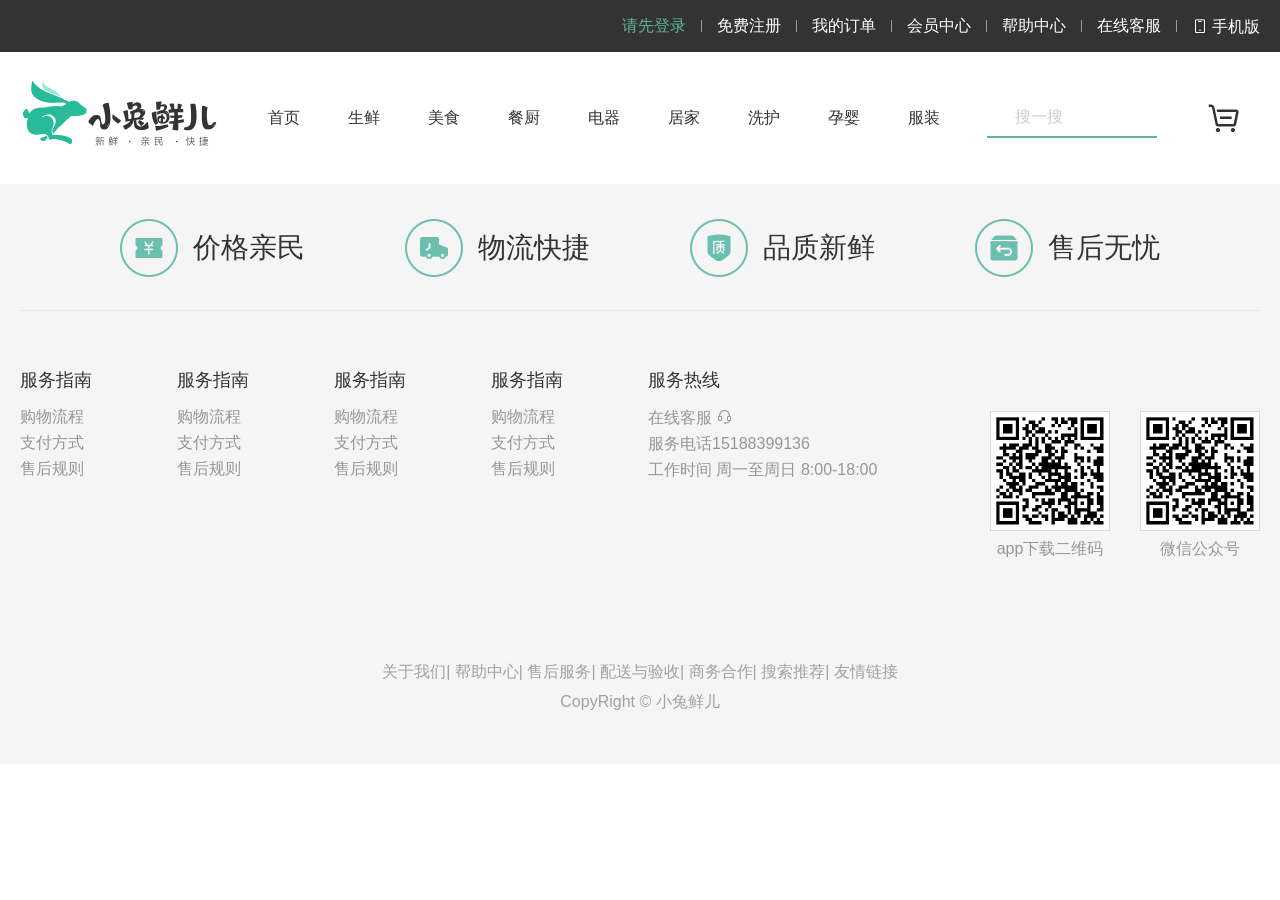
<file: 16-小兔鲜首页项目/list.html>
<!DOCTYPE html>
<html lang="en">
<head>
  <meta charset="UTF-8">
  <meta name="viewport" content="width=device-width, initial-scale=1.0">
  <title>小兔鲜-列表页</title>
</head>
  <!-- 引入页面图标 -->
    <link rel="icon" href="favicon.ico" type="image/x-icon">
  <!-- 引入字体图标，一定在自己的css文件之前引入 -->
    <link rel="stylesheet" href="./iconfont/iconfont.css">
  <!-- 引入css文件 -->
    <!-- 先引入基础样式 -->
    <link rel="stylesheet" href="./css/base.css">
    <!-- 再引入公共样式 -->
    <link rel="stylesheet" href="./css/common.css">
    <!-- 最后引入首页样式 -->
    <link rel="stylesheet" href="./css/index.css">

<body>
  <!-- 1.网页的头部 -->
  <!-- 1.1快捷导航部分 -->
  <div class="shortcut">
    <div class="w">
      <ul>
        <li><a href="#">请先登录</a></li>
        <li class="line"></li>
        <li><a href="#">免费注册</a></li>
        <li class="line"></li>
        <li><a href="#">我的订单</a></li>
        <li class="line"></li>
        <li><a href="#">会员中心</a></li>
        <li class="line"></li>
        <li><a href="#">帮助中心</a></li>
        <li class="line"></li>
        <li><a href="#">在线客服</a></li>
        <li class="line"></li>
        <li>
          <a href="#"> <i class="iconfont icon-mobile-phone"></i>手机版</a>
        </li>
      </ul>
    </div>
  </div>
  <!-- 1.2header部分制作 -->
   <header class="header w">
    <div class="logo">
      <h1>
        <a href="index.html" title="小兔鲜儿">小兔鲜儿</a>
      </h1>
    </div>
    <ul class="nav">
      <li><a href="">首页</a></li>
      <li><a href="">生鲜</a></li>
      <li><a href="">美食</a></li>
      <li><a href="">餐厨</a></li>
      <li><a href="">电器</a></li>
      <li><a href="">居家</a></li>
      <li><a href="">洗护</a></li>
      <li><a href="">孕婴</a></li>
      <li><a href="">服装</a></li>
    </ul>
    <div class="search">
      <input type="text" placeholder="搜一搜">
    </div>
    <div class="car">
      <i class="iconfont icon-cart-full"></i>
    </div>
   </header>

  <!-- 列表页主体部分 -->








  <!-- 2.网页的底部 -->
   <footer class="footer">
    <div class="w">
      <!-- 口号模块 -->
       <div class="slogan">
        <ul>
          <li>
            <h5></h5>
            <p>价格亲民</p>
          </li>
          <li>
            <h5 class="icon-2"></h5>
            <p>物流快捷</p>
          </li>
          <li>
            <h5 class="icon-3"></h5>
            <p>品质新鲜</p>
          </li>
          <li>
            <h5 class="icon-4"></h5>
            <p>售后无忧</p>
          </li>
        </ul>
       </div>
      <!-- 服务模块 -->
       <div class="service">
        <div class="service-left">
          <dl>
            <dt>服务指南</dt>
            <dd><a href="#">购物流程</a></dd>
            <dd><a href="#">支付方式</a></dd>
            <dd><a href="#">售后规则</a></dd>
          </dl>
          <dl>
            <dt>服务指南</dt>
            <dd><a href="#">购物流程</a></dd>
            <dd><a href="#">支付方式</a></dd>
            <dd><a href="#">售后规则</a></dd>
          </dl>
          <dl>
            <dt>服务指南</dt>
            <dd><a href="#">购物流程</a></dd>
            <dd><a href="#">支付方式</a></dd>
            <dd><a href="#">售后规则</a></dd>
          </dl>
          <dl>
            <dt>服务指南</dt>
            <dd><a href="#">购物流程</a></dd>
            <dd><a href="#">支付方式</a></dd>
            <dd><a href="#">售后规则</a></dd>
          </dl>
          <dl>
            <dt>服务热线</dt>
            <dd><a href="#">在线客服 <i class="iconfont icon-customer-service"></i></a></dd>
            <dd><a href="#">服务电话15188399136</a></dd>
            <dd><a href="#">工作时间 周一至周日 8:00-18:00</a></dd>
          </dl>
        </div>
        <div class="service-right">
          <ul>
            <li>
              <img src="./images/app.png" alt="">
              <p>app下载二维码</p>
            </li>
            <li>
              <img src="./images/wechat.png" alt="">
              <p>微信公众号</p>
            </li>
          </ul>
        </div>
       </div>
      <!-- 版权模块 -->
       <div class="copyright">
        <p>
          <a href="">关于我们</a>|
          <a href="">帮助中心</a>|
          <a href="">售后服务</a>|
          <a href="">配送与验收</a>|
          <a href="">商务合作</a>|
          <a href="">搜索推荐</a>|
          <a href="">友情链接</a>
        </p>
        <p>CopyRight &copy; 小兔鲜儿</p>
       </div>
    </div>
   </footer>
</body>
</html>
</file>
<file: 16-小兔鲜首页项目/iconfont/iconfont.css>
@font-face {
  font-family: "iconfont"; /* Project id 3703850 */
  src: url('iconfont.woff2?t=1665647794908') format('woff2'),
       url('iconfont.woff?t=1665647794908') format('woff'),
       url('iconfont.ttf?t=1665647794908') format('truetype');
}

.iconfont {
  font-family: "iconfont" !important;
  font-size: 16px;
  font-style: normal;
  -webkit-font-smoothing: antialiased;
  -moz-osx-font-smoothing: grayscale;
}

.icon-favorites-fill:before {
  content: "\e721";
}

.icon-cart-full:before {
  content: "\e746";
}

.icon-browse:before {
  content: "\e666";
}

.icon-comment:before {
  content: "\e668";
}

.icon-customer-service:before {
  content: "\e66a";
}

.icon-fabulous:before {
  content: "\e66f";
}

.icon-mobile-phone:before {
  content: "\e678";
}

.icon-search:before {
  content: "\e67d";
}

.icon-arrow-left-bold:before {
  content: "\e685";
}

.icon-arrow-right-bold:before {
  content: "\e687";
}
</file>
<file: 16-小兔鲜首页项目/css/base.css>
/* 去除常见标签默认的 margin 和 padding */
* {
  margin: 0;
  padding: 0;
  box-sizing: border-box;
}

/* 设置网页统一的字体大小、行高、字体系列相关属性 */
body {
  font: 16px/1 "Microsoft Yahei",
    "Hiragino Sans GB", "Heiti SC", "WenQuanYi Micro Hei", sans-serif;
  color: #333;
}

/* 去除列表默认样式 */
ul,
ol {
  list-style: none;
}

/* 去除默认的倾斜效果 */
em,
i {
  font-style: normal;
}

/* 去除a标签默认下划线，并设置默认文字颜色 */
a {
  text-decoration: none;
  color: #333;
}

/* 设置img的垂直对齐方式为居中对齐，去除img默认下间隙 */
img {
  vertical-align: middle;
}

/* 去除input默认样式 */
input {
  border: none;
  outline: none;
  color: #333;
}

h1,
h2,
h3,
h4,
h5,
h6 {
  font-weight: 400;
}
</file>
<file: 16-小兔鲜首页项目/css/common.css>
/* 写公共的样式，比如网页的头部和底部 */
.w {
  width: 1240px;
  margin: 0 auto;
}
/* 1.网页的头部 */
/* 1.1快捷导航部分 */
.shortcut {
  height: 52px;
  background-color: #333;
}
/* .w ul { */
  /* height: 52px; */
  /* 添加弹性布局 */
  /* display: flex; */
  /* 主轴对称方式-右对齐 */
  /* justify-content: flex-end; */
  /* 交叉轴对称方式-垂直居中 */
  /* align-items: center; */
/* } */
/* 小竖线 */
.shortcut ul {
  height: 52px;
  display: flex;
  justify-content: flex-end;
  align-items: center;
}
.line {
  width: 1px;
  height: 12px;
  background-color: #999;
  margin: 0 15px;
}

.shortcut li i {
  margin-right: 4px;
  font-size: 16px;
}
.shortcut li a {
  color: #fff;
}
.shortcut li a:hover {
  color: #5EB69C;
}
/* 修改第一个li里面的a改颜色 */
.shortcut li:first-child a {
  color: #5EB69C;
}
/* 1.2header部分制作 */
.header {
  height: 132px;
  /* background-color: pink; */
  /* 添加弹性布局 */
  display: flex;
  /* 主轴对称方式-两端对齐 */
  justify-content: space-between;
  /* 交叉轴对称方式-垂直居中 */
  align-items: center;
}
.header .logo {
  width: 200px;
  height: 88px;
}
.header .logo h1 {
  width: 100%;
  height: 100%;
}
.header .logo h1 a {
  display: block;
  width: 100%;
  height: 100%;
  background: url(../images/logo.png) no-repeat;
  text-indent: -9999px;
  overflow: hidden;
}
.header .nav {
  /* 添加弹性布局 */
  display: flex;
  gap: 48px;

}
.nav li a {
  display: block;
  height: 40px;
  line-height: 40px;
}
.nav li a:hover {
  color: #5EB69C;
  border-bottom: 1px solid #5EB69C;
}
/* 搜索表单部分制作 */
.search input {
  width: 170px;
  height: 40px;
  border-bottom: 2px solid #5EB69C;
  padding-left: 28px;
  font-size: 16px;
}
.search input::placeholder {
  font-size: 16px;
  color: #ccc;
}
/* 购物车制作 */
.car i {
  font-size: 40px;
  margin-right: 15px;
}
/* 2.网页的底部 */
.footer {
  height: 580px;
  background-color: #F5F5F5;
}
.slogan {
  height: 127px;
  border-bottom: 1px solid #e8e8e8;
}
.slogan ul {
  height:127px;
  display: flex;
  justify-content: space-evenly;
  align-items: center;
}
.slogan ul li {
  display: flex;
  align-items: center;
}
.slogan ul li h5 {
  width: 58px;
  height: 58px;
  background: url(../images/sprite.png) no-repeat;
}
.slogan ul li p {
  font-size: 28px;
  margin-left: 15px;
}
.slogan ul li .icon-2 {
  background-position: 0 -58px;
}
.slogan ul li .icon-3 {
  background-position: 0 -116px;
}
.slogan ul li .icon-4 {
  background-position: 0 -174px;
}
/* 服务模块 */
.service {
  display: flex;
  justify-content: space-between;
  margin-top: 60px;
}
.service-left {
  display: flex;
  gap: 85px;
}
.service-left dl dt {
  font-size: 18px;
  margin-bottom: 20px;
}
.service-left dl dd {
  margin-bottom: 10px;
}
.service-left dl dd a {
  color: #969696;
  font-size: 16px;
}
.service-right{
  margin-top: 40px;
}
.service-right ul {
  display: flex;
  gap: 30px;
}
.service-right ul li p {
  font-size: 16px;
  margin-top: 10px;
  color: #969696;
  text-align: center;
}
/* 版权模块 */
.copyright {
  text-align: center;
  margin-top: 100px;
  line-height: 30px;
  color: #A1A1A1;
}
.copyright p a {
  color: #A1A1A1;
}

/* 单行文本溢出显示省略号 */
.ellipsis {
  overflow: hidden;
  text-overflow: ellipsis;
  white-space: nowrap;
}
</file>
<file: 16-小兔鲜首页项目/css/index.css>
/* 这是首页独有的样式 */
/* entry部分制作 */
.entry {
  height: 500px;
  background-color: #f5f5f5;
}
.entry .w {
  height: 100%;
  background: url(../uploads/banner1.png) no-repeat;
}
.entry .w .category {
  height: 500px;
  width: 250px;
  background: rgba(0, 0, 0,.42);
}
.category ul.nav-category {
  height: 100%;
  width: 100%;
  display: block;
}
.category li {
  height: 50px;
  width: 100%;
  padding-left: 29px;
  padding-right: 12px;
  display: flex;
  justify-content: space-between;
  align-items: center;
  color: #fff;
  font-size: 16px;
  transition: all 0.4s;
}
.category li:hover {
  background-color: #00be9a;
}
.category li p {
  display: flex;
}
.category li a {
  display: block;
  color: #fff;
  font-size: 14px;
  margin-right: 8px;
}
.category li a:first-child {
  font-size: 16px;
  margin-right: 15px;
}

/* 新鲜好物模块 */

.box-hd {
  height: 112px;
  width: 100%;
  /* background-color: #f5f5f5; */
  display: flex;
  justify-content: space-between;
  align-items: center;
}
.box-hd-left {
  display: flex;
  align-items: center;
}
.box-hd-left h2 {
  font-size: 30px;
}
.box-hd-left h2 small {
  font-size: 16px;
  color: #a1a1a1;
  margin-left: 30px;
}
.box-hd-right {
  padding-right: 10px;
  color: #a1a1a1;
}
.box-hd-right a {
  font-size: 16px;
  color: #a1a1a1;
}

.box-bd {
  width: 100%;
}
.box-bd ul {
  height: auto;
  display: flex;
  justify-content: space-between;
}
.box-bd ul li {
  width: 304px;
  height: 404px;
  background-color: #eef9f4;
  text-align: center;
}
.box-bd ul li a {
  display: block;
  height: 100%;
}
.box-bd ul li img {
  width: 304px;
  height: 304px;
}
.box-bd ul li .title {
  font-size: 20px;
  margin-top: 18px;
  margin-bottom: 15px;
  padding: 0 25px;
}
.box-bd ul li .price {
  font-size: 22px;
  color: #AA2133;
}

/* 人气推荐模块 */
.hot .box-bd ul li {
  background-color: #fff;
}
.hot {
  margin-bottom: 60px;
}
/* 热门品牌模块 */

.dapai {
  background-color: #f5f5f5;
}

.dapai .box-bd ul li a {
  display: block;
  height: 100%;
}
.dapai .box-bd ul li a img {
  width: 90%;
  height: 90%;
}

/* 服饰模块制作 */
/* 服饰head部分 */
.w .head {
  height: 102px;
  width: 100%;
  /* background-color: pink; */
  display: flex;
  justify-content: space-between;
  align-items: center;
}

.w .head .head-right {
  display: flex;
  align-items: center;
}
.w .head .head-right ul {
  display: flex;
  margin-right: 50px;
  gap: 15px;
}
.w .head .head-right .more {
  color: #a1a1a1;
}
.w .head .head-right ul li a {
  display: block;
  padding: 3px 8px;
  /* background-color: #00be9a; */
}
.w .head .head-right ul li a:hover {
  background-color: #00be9a;
  color: #fff;
}
/* 服饰body部分 */
.body {
  display: flex;
  justify-content: space-between;
  margin-bottom: 60px;
}
.body .body-left {
  width: 248px;
  height: 610px;

}
.body .body-right {
  width: 968px;
  height: 610px;
}

.body .body-right ul {
  height: auto;
  display: flex;
  justify-content: flex-start;
  /* 强制换行 */
  flex-wrap: wrap;
}
.body .body-right ul li {
  width: 242px;
  height: 305px;
  text-align: left;
  padding: 10px 21px 0;
  /* background-color: pink; */
}
.body .body-right ul li a {
  display: block;
  height: 100%;
  width: 100%;
  line-height: 18px;
}
.body .body-right ul li a img {
  width: 200px;
  height: 180px;
}
.body .body-right ul li a .title {
  font-size: 16px;
  margin-top: 10px;
}
.body .body-right ul li a .price {
  font-size: 22px;
  color: #AA2133;
  margin-top: 10px;
}
.body .body-right ul li a .price small {
  font-size: 16px;
}

/* 最新专题模块 */
.news {
  margin-bottom: 60px;
}
.news ul {
  display: flex;
  gap: 12px;
}
.news ul li {
  height: 355px;
  flex: 1;
  /* background-color: pink; */
}
.news ul li .img {
  width: 100%;
}
.news .con {
  height: 67px;
  display: flex;
  justify-content: space-between;
  align-items: center;
  /* background-color: skyblue; */
  padding: 0 15px;
  font-size: 14px;
  color: #666666;
}
.news .con .like {
  margin-right: 20px;
}
</file>
